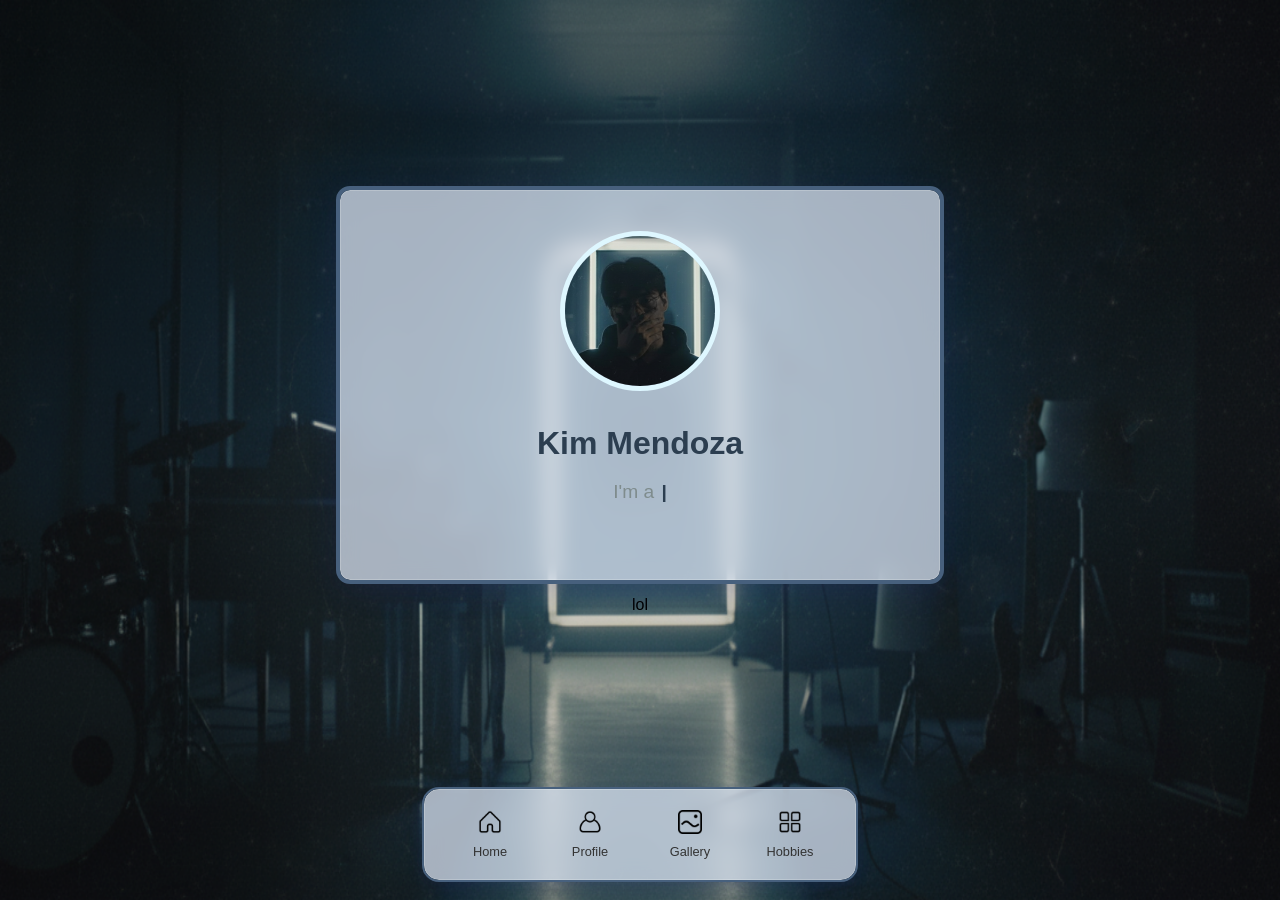
<file: index.html>
<!DOCTYPE html> 
<html>
<head>
    <title>Personal Website</title>
    <link rel="stylesheet" href="styles/style.css">
</head>
<body>
    <div class="container">
        <div class="profile-card">
            <img src="assets/newpfp3.png" alt="Kim Mendoza" class="profile-img">
            <h1>Kim Mendoza</h1>
            <p class="title">I'm a <span class="typewriter-text"></span><span class="cursor">|</span></p>
        </div>
        
        <div class="nav-container">
            <nav class="main-nav">
                <a href="index.html" class="nav-item" title="Home">
                    <img src="assets/home.png" alt="Home">
                    <span>Home</span>
                </a>
                <a href="profile.html" class="nav-item" title="Profile">
                    <img src="assets/account.png" alt="Profile">
                    <span>Profile</span>
                </a>
                <a href="gallery.html" class="nav-item" title="Gallery">
                    <img src="assets/picture.png" alt="Gallery">
                    <span>Gallery</span>
                </a>
                <a href="hobbies.html" class="nav-item" title="Hobbies">
                    <img src="assets/more.png" alt="Hobbies">
                    <span>Hobbies</span>
                </a>
            </nav>
        </div>

        <script> // Typewriter effect
            let words = ["Student", "Future Quant Developer", "Video Editor", "Photo Editor", "Photographer", "Videographer", "3D Modeler"];
            let wordIndex = 0;
            let charIndex = 0;
            let isDeleting = false;
            let typeSpeed = 100; 
            let deleteSpeed = 50; 
            let waitTime = 2000; 
            
            function typeWriter() {
                let currentWord = words[wordIndex];
                let display = document.querySelector('.typewriter-text');
                
                if (isDeleting) {
                    display.textContent = currentWord.substring(0, charIndex - 1);
                    charIndex--;
                    
                    if (charIndex === 0) {
                        isDeleting = false;
                        wordIndex = (wordIndex + 1) % words.length;
                        setTimeout(typeWriter, 500);
                        return;
                    }
                } else {
                    display.textContent = currentWord.substring(0, charIndex + 1);
                    charIndex++;
                    
                    if (charIndex === currentWord.length) {
                        isDeleting = true;
                        setTimeout(typeWriter, waitTime)
                        return;
                    }
                }
                
                setTimeout(typeWriter, isDeleting ? deleteSpeed : typeSpeed);
            }

            window.onload = function() {
                setTimeout(typeWriter, 1000); 
            };
        </script>
        <p>lol</p>

    </div>
</body>
</html>
</file>
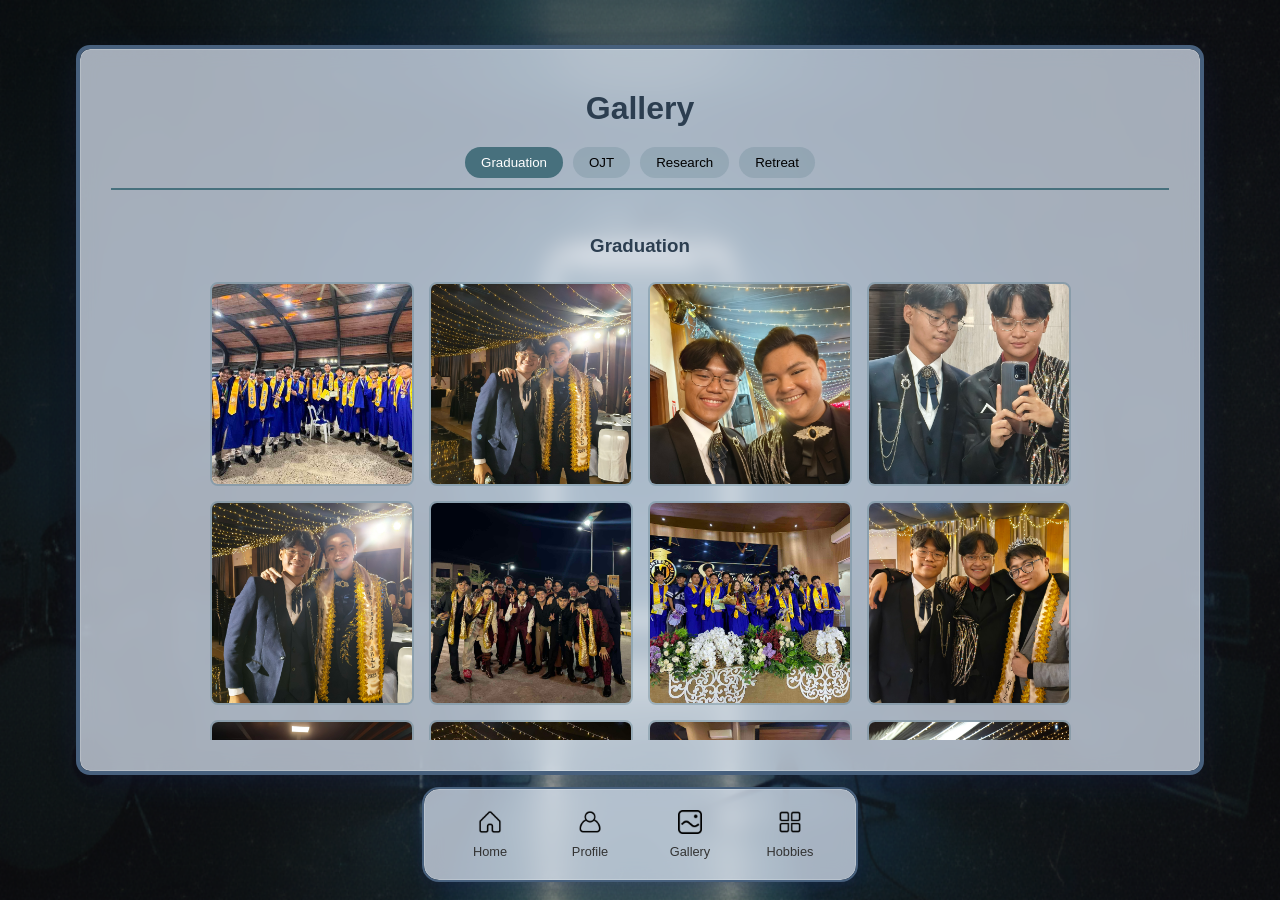
<file: gallery.html>
<!DOCTYPE html>
<html lang="en">
<head>
    <meta charset="utf-8">
    <meta name="viewport" content="width=device-width, initial-scale=1.0">
    <title>Gallery - Kim Mendoza</title>
    <link rel="stylesheet" href="styles/style.css" type="text/css">
</head>
<body>
    <div class="container">
        <div class="gallery-card">
            <h1>Gallery</h1>
            <div class="gallery-container">
                <div class="album-tabs">
                    <button class="album-tab active" onclick="document.querySelectorAll('.album-content').forEach(el => el.classList.remove('active')); document.getElementById('graduation').classList.add('active'); this.classList.add('active'); document.querySelectorAll('.album-tab').forEach(btn => btn.classList.remove('active')); this.classList.add('active');">Graduation</button>
                    <button class="album-tab" onclick="document.querySelectorAll('.album-content').forEach(el => el.classList.remove('active')); document.getElementById('ojt').classList.add('active'); this.classList.add('active'); document.querySelectorAll('.album-tab').forEach(btn => btn.classList.remove('active')); this.classList.add('active');">OJT</button>
                    <button class="album-tab" onclick="document.querySelectorAll('.album-content').forEach(el => el.classList.remove('active')); document.getElementById('research').classList.add('active'); this.classList.add('active'); document.querySelectorAll('.album-tab').forEach(btn => btn.classList.remove('active')); this.classList.add('active');">Research</button>
                    <button class="album-tab" onclick="document.querySelectorAll('.album-content').forEach(el => el.classList.remove('active')); document.getElementById('retreat').classList.add('active'); this.classList.add('active'); document.querySelectorAll('.album-tab').forEach(btn => btn.classList.remove('active')); this.classList.add('active');">Retreat</button>
                </div>
                
                <!-- Graduation Album -->
                <div id="graduation" class="album-content active">
                    <h3 class="album-title">Graduation</h3>
                    <img src="pictures/graduation/7XnyL4aO.jpg" alt="Graduation Photo 1" class="gallery-image">
                    <img src="pictures/graduation/8lk7ccq4.jpg" alt="Graduation Photo 2" class="gallery-image">
                    <img src="pictures/graduation/EpbarLC5.jpg" alt="Graduation Photo 3" class="gallery-image">
                    <img src="pictures/graduation/GtS2yEEz.jpg" alt="Graduation Photo 4" class="gallery-image">
                    <img src="pictures/graduation/MzVhcSW6.jpg" alt="Graduation Photo 5" class="gallery-image">
                    <img src="pictures/graduation/SH3I8zUd.jpg" alt="Graduation Photo 6" class="gallery-image">
                    <img src="pictures/graduation/TkDBaz3b.jpg" alt="Graduation Photo 7" class="gallery-image">
                    <img src="pictures/graduation/Uevsp4QJ.jpg" alt="Graduation Photo 8" class="gallery-image">
                    <img src="pictures/graduation/XZVhEV9Y.jpg" alt="Graduation Photo 9" class="gallery-image">
                    <img src="pictures/graduation/bvFv7jA0.jpg" alt="Graduation Photo 10" class="gallery-image">
                    <img src="pictures/graduation/h1Izwhw9.jpg" alt="Graduation Photo 11" class="gallery-image">
                    <img src="pictures/graduation/hTp8REet.jpg" alt="Graduation Photo 12" class="gallery-image">
                    <!-- <img src="pictures/graduation/mnuMcOSQ.jpg" alt="Graduation Photo 13" class="gallery-image"> -->
                </div>
                
                <!-- OJT Album -->
                <div id="ojt" class="album-content">
                    <h3 class="album-title">OJT</h3>
                    <img src="pictures/ojt/2eNk1-aq.jpg" alt="OJT Photo 1" class="gallery-image">
                    <img src="pictures/ojt/4I31POF0.jpg" alt="OJT Photo 2" class="gallery-image">
                    <img src="pictures/ojt/FE9sPHpW.jpg" alt="OJT Photo 3" class="gallery-image">
                    <img src="pictures/ojt/Ifywz9B_.jpg" alt="OJT Photo 4" class="gallery-image">
                    <img src="pictures/ojt/cEkPxLpD.jpg" alt="OJT Photo 5" class="gallery-image">
                </div>
                
                <!-- Research Album -->
                <div id="research" class="album-content">
                    <h3 class="album-title">Research</h3>
                    <img src="pictures/research/8fbKi123.jpg" alt="Research Photo 1" class="gallery-image">
                    <img src="pictures/research/9_roSyJR.jpg" alt="Research Photo 2" class="gallery-image">
                    <img src="pictures/research/TrTBwyVb.jpg" alt="Research Photo 3" class="gallery-image">
                    <img src="pictures/research/WM7JHiVO.jpg" alt="Research Photo 4" class="gallery-image">
                    <img src="pictures/research/f56eBfSE.jpg" alt="Research Photo 5" class="gallery-image">
                    <img src="pictures/research/jHINcpyj.jpg" alt="Research Photo 6" class="gallery-image">
                    <img src="pictures/research/kMml5tD6.jpg" alt="Research Photo 7" class="gallery-image">
                    <img src="pictures/research/o8VE_IEl.jpg" alt="Research Photo 8" class="gallery-image">
                </div>
                
                <!-- Retreat Album -->
                <div id="retreat" class="album-content">
                    <h3 class="album-title">Retreat</h3>
                    <img src="pictures/retreat/2fD_He9j.jpg" alt="Retreat Photo 1" class="gallery-image">
                    <img src="pictures/retreat/7wlk5MpG.jpg" alt="Retreat Photo 2" class="gallery-image">
                    <img src="pictures/retreat/U6S8t7OC.jpg" alt="Retreat Photo 3" class="gallery-image">
                    <img src="pictures/retreat/Xl8KVwtK.jpg" alt="Retreat Photo 4" class="gallery-image">
                    <img src="pictures/retreat/khYDMszQ.jpg" alt="Retreat Photo 5" class="gallery-image">
                    <img src="pictures/retreat/uQEp9P1S.jpg" alt="Retreat Photo 6" class="gallery-image">
                    <img src="pictures/retreat/C-_D3z9g.jpg" alt="Retreat Photo 7" class="gallery-image">
                    <img src="pictures/retreat/52LDkWCv.jpg" alt="Retreat Photo 8" class="gallery-image">
                </div>
                 
            </div>
        </div>
        
        <div class="nav-container">
            <div class="main-nav">
                <h2 class="visually-hidden">Main navigation</h2>
                <a href="index.html" class="nav-item" title="Home">
                    <img src="assets/home.png" alt="Home">
                    <span>Home</span>
                </a>
                <a href="profile.html" class="nav-item" title="Profile">
                    <img src="assets/account.png" alt="Profile">
                    <span>Profile</span>
                </a>
                <a href="gallery.html" class="nav-item" title="Gallery">
                    <img src="assets/picture.png" alt="Gallery">
                    <span>Gallery</span>
                </a>
                <a href="hobbies.html" class="nav-item" title="Hobbies">
                    <img src="assets/more.png" alt="Hobbies">
                    <span>Hobbies</span>
                </a>
            </div>
        </div>
    </div>
</body>
</html>
</file>
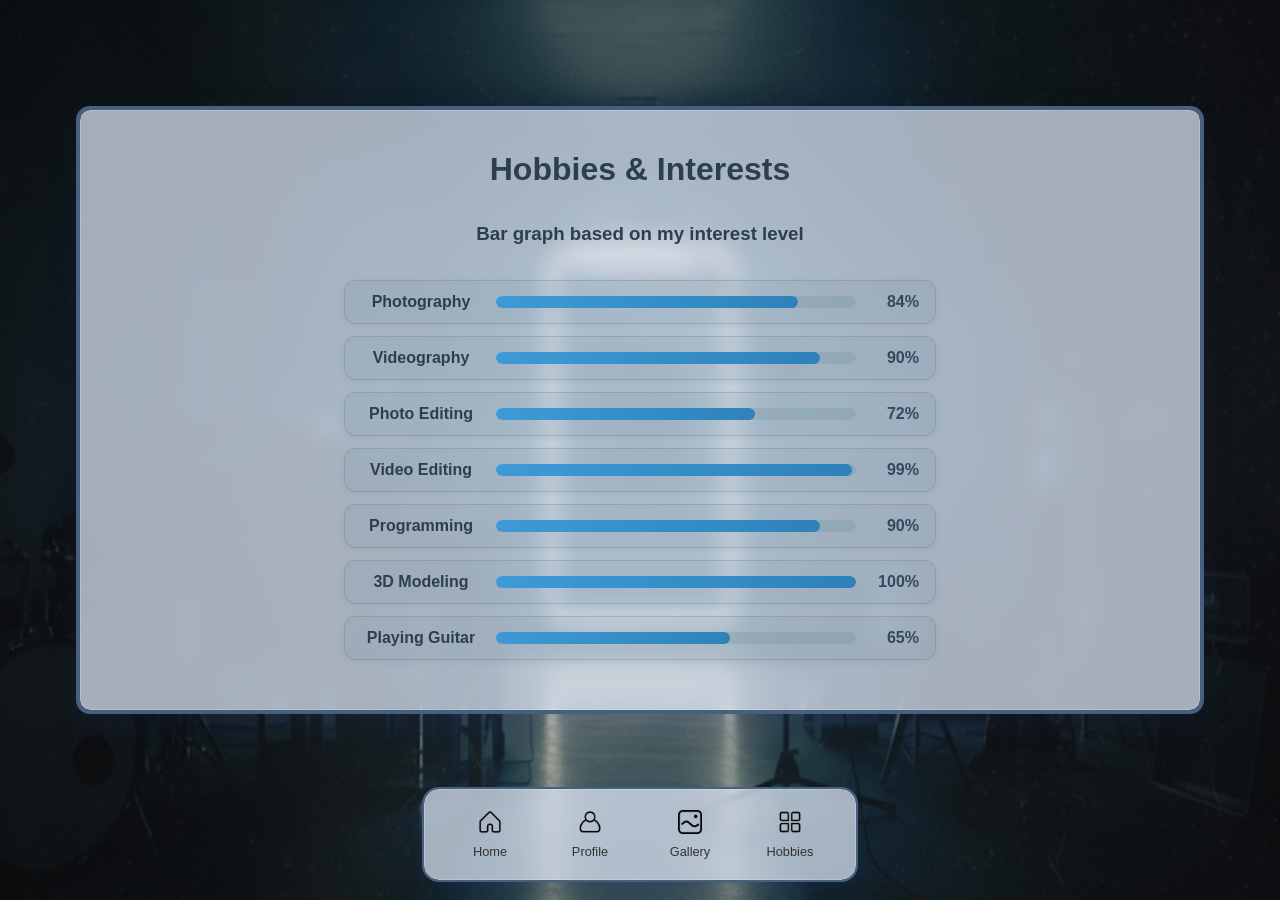
<file: hobbies.html>
<!DOCTYPE html>
<html lang="en">
<head>
    <meta charset="utf-8">
    <meta name="viewport" content="width=device-width, initial-scale=1.0">
    <title>Hobbies &amp; Interests - Kim Mendoza</title>
    <link rel="stylesheet" href="styles/style.css" type="text/css">
</head>
<body>
    <div class="container">
        <div class="gallery-card">
            <h1>Hobbies &amp; Interests</h1>
            <div class="gallery-container">
                <div id="hobbies" class="album-content active">
                    <h3 class="album-title">Bar graph based on my interest level</h3>
                    <div class="hobby-bars">
                        <div class="hobby-bar" style="--love-level: 84%;">
                            <span class="hobby-label">Photography</span>
                            <div class="hobby-meter">
                                <div class="hobby-meter-fill"></div>
                            </div>
                            <span class="hobby-score">84%</span>
                        </div>
                        <div class="hobby-bar" style="--love-level: 90%;">
                            <span class="hobby-label">Videography</span>
                            <div class="hobby-meter">
                                <div class="hobby-meter-fill"></div>
                            </div>
                            <span class="hobby-score">90%</span>
                        </div>
                        <div class="hobby-bar" style="--love-level: 72%;">
                            <span class="hobby-label">Photo Editing</span>
                            <div class="hobby-meter">
                                <div class="hobby-meter-fill"></div>
                            </div>
                            <span class="hobby-score">72%</span>
                        </div>
                        <div class="hobby-bar" style="--love-level: 99%;">
                            <span class="hobby-label">Video Editing</span>
                            <div class="hobby-meter">
                                <div class="hobby-meter-fill"></div>
                            </div>
                            <span class="hobby-score">99%</span>
                        </div>
                        <div class="hobby-bar" style="--love-level: 90%;">
                            <span class="hobby-label">Programming</span>
                            <div class="hobby-meter">
                                <div class="hobby-meter-fill"></div>
                            </div>
                            <span class="hobby-score">90%</span>
                        </div>
                        <div class="hobby-bar" style="--love-level: 100%;">
                            <span class="hobby-label">3D Modeling</span>
                            <div class="hobby-meter">
                                <div class="hobby-meter-fill"></div>
                            </div>
                            <span class="hobby-score">100%</span>
                        </div>
                        <div class="hobby-bar" style="--love-level: 65%;">
                            <span class="hobby-label">Playing Guitar</span>
                            <div class="hobby-meter">
                                <div class="hobby-meter-fill"></div>
                            </div>
                            <span class="hobby-score">65%</span>
                        </div>
                    </div>
                </div>
            </div>
        </div>
        
        <div class="nav-container">
            <div class="main-nav">
                <h2 class="visually-hidden">Main navigation</h2>
                <a href="index.html" class="nav-item" title="Home">
                    <img src="assets/home.png" alt="Home">
                    <span>Home</span>
                </a>
                <a href="profile.html" class="nav-item" title="Profile">
                    <img src="assets/account.png" alt="Profile">
                    <span>Profile</span>
                </a>
                <a href="gallery.html" class="nav-item" title="Gallery">
                    <img src="assets/picture.png" alt="Gallery">
                    <span>Gallery</span>
                </a>
                <a href="hobbies.html" class="nav-item" title="Hobbies">
                    <img src="assets/more.png" alt="Hobbies">
                    <span>Hobbies</span>
                </a>
            </div>
        </div>
    </div>
</body>
</html>
</file>
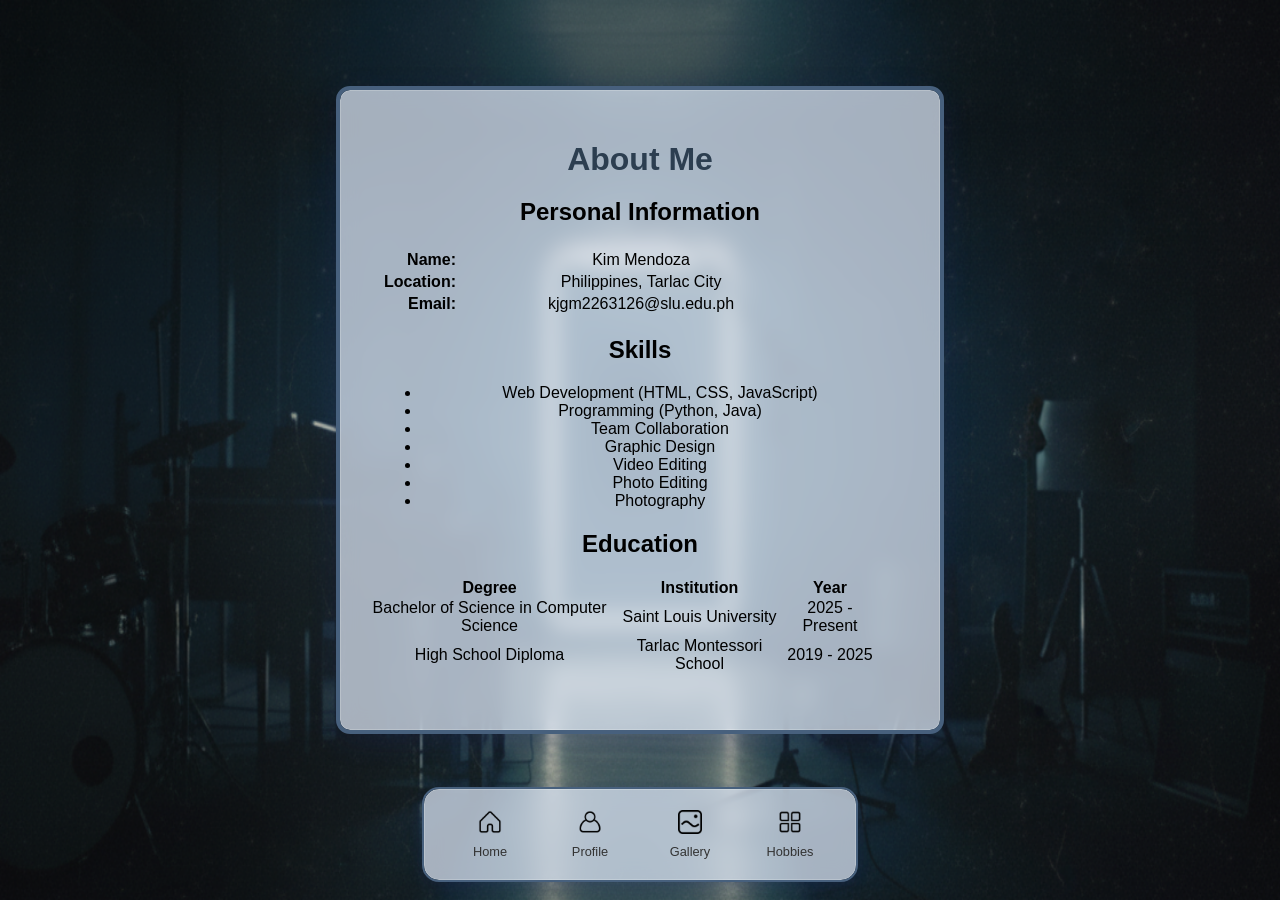
<file: profile.html>
<!DOCTYPE html>
<html lang="en">
<head>
    <meta charset="utf-8">
    <meta name="viewport" content="width=device-width, initial-scale=1.0">
    <title>Personal Profile - Kim Mendoza</title>
    <link rel="stylesheet" href="styles/style.css" type="text/css">
</head>
<body>
    <div class="container">
        <div class="profile-card">
            <h1>About Me</h1>
            <div class="profile-content">
                <div class="profile-section">
                    <h2>Personal Information</h2>
                    <table class="info-table">
                        <caption class="visually-hidden">Key personal information for Kim Mendoza</caption>
                        <tr>
                            <th>Name:</th>
                            <td>Kim Mendoza</td>
                        </tr>
                        <tr>
                            <th>Location:</th>
                            <td>Philippines, Tarlac City</td>
                        </tr>
                        <tr>
                            <th>Email:</th>
                            <td>kjgm2263126@slu.edu.ph</td>
                        </tr>
                    </table>
                </div>

                <div class="profile-section">
                    <h2>Skills</h2>
                    <ul class="skills-list">
                        <li>Web Development (HTML, CSS, JavaScript)</li>
                        <li>Programming (Python, Java)</li>
                        <li>Team Collaboration</li>
                        <li>Graphic Design</li>
                        <li>Video Editing</li>
                        <li>Photo Editing</li>
                        <li>Photography</li>
                    </ul>
                </div>

                <div class="profile-section">
                    <h2>Education</h2>
                    <table class="education-table">
                        <caption class="visually-hidden">Educational background for Kim Mendoza</caption>
                        <thead>
                            <tr>
                                <th>Degree</th>
                                <th>Institution</th>
                                <th>Year</th>
                            </tr>
                        </thead>
                        <tbody>
                            <tr>
                                <td>Bachelor of Science in Computer Science</td>
                                <td>Saint Louis University</td>
                                <td>2025 - Present</td>
                            </tr>
                            <tr>
                                <td>High School Diploma</td>
                                <td>Tarlac Montessori School</td>
                                <td>2019 - 2025</td>
                            </tr>
                        </tbody>
                    </table>
                </div>
                
            </div>
        </div>
        
        <div class="nav-container">
            <div class="main-nav">
                <h2 class="visually-hidden">Main navigation</h2>
                <a href="index.html" class="nav-item" title="Home">
                    <img src="assets/home.png" alt="Home">
                    <span>Home</span>
                </a>
                <a href="profile.html" class="nav-item" title="Profile">
                    <img src="assets/account.png" alt="Profile">
                    <span>Profile</span>
                </a>
                <a href="gallery.html" class="nav-item" title="Gallery">
                    <img src="assets/picture.png" alt="Gallery">
                    <span>Gallery</span>
                </a>
                <a href="hobbies.html" class="nav-item" title="Hobbies">
                    <img src="assets/more.png" alt="Hobbies">
                    <span>Hobbies</span>
                </a>
            </div>
        </div>
    </div>
</body>
</html>
</file>
<file: styles/style.css>
/* Basic Reset */
body {
    margin: 0;
    padding: 0;
    font-family: Arial, sans-serif;
    background-image: url('../assets/backdrop.png');
    background-size: 100% 100%;
    background-position: center;
    background-repeat: no-repeat;
    background-attachment: fixed;
    min-height: 100vh;
    display: flex;
    justify-content: center;
    align-items: center;
}

.visually-hidden {
    position: absolute;
    width: 1px;
    height: 1px;
    padding: 0;
    margin: -1px;
    overflow: hidden;
    clip: rect(0, 0, 0, 0);
    border: 0;
}

/* Main Container */
.container {
    display: flex;
    flex-direction: column;
    align-items: center;
    width: 100%;
    max-width: 1200px;
    padding: 20px;
    padding-bottom: 100px;
    box-sizing: border-box;
    margin: 0 auto;
}

/* Gallery Styles */
.gallery-container {
    width: 100%;
    height: 100%;
    overflow: hidden;
    display: flex;
    flex-direction: column;
}

.album-tabs {
    display: flex;
    justify-content: center;
    flex-wrap: wrap;
    gap: 10px;
    margin-bottom: 20px;
    padding: 10px 0;
    border-bottom: 2px solid #47707d;
}

.album-tab {
    padding: 8px 16px;
    background-color: rgba(71, 112, 125, 0.2);
    border: none;
    border-radius: 20px;
    cursor: pointer;
    transition: all 0.3s ease;
    font-weight: 500;
}

.album-tab:hover, .album-tab:focus {
    background-color: #47707d;
    color: white;
}

.album-tab.active {
    background-color: #47707d;
    color: white;
}

.album-content {
    display: none;
    flex-wrap: wrap;
    gap: 15px;
    padding: 15px 0;
    overflow-y: auto;
    max-height: 500px;
    justify-content: center;
}

.album-content.active {
    display: flex;
}

.gallery-image {
    width: 200px;
    height: 200px;
    object-fit: cover;
    border-radius: 8px;
    transition: transform 0.3s ease;
    border: 2px solid rgba(71, 112, 125, 0.3);
}

.gallery-image:hover {
    transform: scale(1.05);
    box-shadow: 0 4px 8px #47707d;
}

.hobby-card {
    width: 200px;
    height: 200px;
    border-radius: 8px;
    border: 2px solid rgba(71, 112, 125, 0.3);
    background-color: rgba(71, 112, 125, 0.1);
    display: flex;
    align-items: center;
    justify-content: center;
    font-weight: 600;
    color: #2c3e50;
    text-transform: uppercase;
    letter-spacing: 0.5px;
    transition: transform 0.3s ease, box-shadow 0.3s ease;
    padding: 15px;
    text-align: center;
    box-sizing: border-box;
}

.hobby-card:hover {
    transform: scale(1.05);
    box-shadow: 0 4px 8px #47707d;
}

/* Hobby bar chart */
.hobby-bars {
    display: flex;
    flex-direction: column;
    gap: 12px;
    margin-top: 10px;
}

.hobby-bar {
    --love-level: 80%;
    display: grid;
    grid-template-columns: minmax(120px, 1fr) minmax(180px, 3fr) auto;
    align-items: center;
    gap: 15px;
    padding: 12px 16px;
    border-radius: 12px;
    background-color: rgba(71, 112, 125, 0.08);
    border: 1px solid rgba(71, 112, 125, 0.25);
    box-shadow: 0 2px 6px rgba(71, 112, 125, 0.12);
}

.hobby-label {
    font-weight: 600;
    color: #2c3e50;
}

.hobby-meter {
    position: relative;
    width: 100%;
    height: 12px;
    background-color: rgba(71, 112, 125, 0.15);
    border-radius: 999px;
    overflow: hidden;
}

.hobby-meter-fill {
    width: var(--love-level);
    height: 100%;
    background: linear-gradient(90deg, rgba(52, 152, 219, 0.9), rgba(41, 128, 185, 0.95));
    border-radius: inherit;
    transition: width 0.4s ease;
}

.hobby-score {
    font-weight: 600;
    color: #34495e;
    min-width: 48px;
    text-align: right;
}

@media (max-width: 600px) {
    .hobby-bar {
        grid-template-columns: 1fr;
        gap: 10px;
        text-align: left;
    }

    .hobby-score {
        text-align: left;
    }
}

.album-title {
    width: 100%;
    text-align: center;
    margin: 10px 0;
    color: #2c3e50;
}

/* Profile Card */
.profile-card, .gallery-card {
    backdrop-filter: blur(10px);
    -webkit-backdrop-filter: blur(10px);
    padding: 40px;
    border-radius: 10px;
    text-align: center;
    box-shadow: 0 8px 32px 0 rgba(31, 38, 135, 0.2);
    width: 100%;
    max-width: 600px;
    border: 1px solid rgba(255, 255, 255, 0.2);
    background-color: rgba(230, 240, 255, 0.7);
    outline: 4px solid rgb(71, 96, 125);
    box-sizing: border-box;
}

/* Gallery Card - Wider version */
.gallery-card {
    width: calc(100% - 40px);
    max-width: 100%;
    min-height: 600px;
    padding: 30px;
    margin: 0 20px;
}

/* Profile Image */
.profile-img {
    width: 150px;
    height: 150px;
    border-radius: 100%;
    object-fit: cover;
    margin-bottom: 20px;
    border: 5px solid #def7ff;
}

/* Name */
h1 {
    color: #2c3e50;
    margin: 10px 0;
    font-size: 2rem;
}

/* Title */
.title {
    color: #7f8c8d;
    font-size: 1.2rem;
    margin-bottom: 30px;
    min-height: 1.5em;
}

.typewriter-text {
    color: #3498db;
    font-weight: 600;
    position: relative;
}

.cursor {
    color: #2c3e50;
    animation: blink 1s step-end infinite;
    font-weight: bold;
    margin-left: 2px;
}

@keyframes blink {
    from, to { opacity: 1; }
    50% { opacity: 0; }
}

/* Main Navigation */
.nav-container {
    position: fixed;
    bottom: 20px;
    left: 50%;
    transform: translateX(-50%);
    backdrop-filter: blur(10px);
    -webkit-backdrop-filter: blur(10px);
    padding: 10px 20px;
    border-radius: 15px;
    box-shadow: 0 4px 16px 0 rgba(31, 38, 135, 0.2);
    width: auto;
    max-width: 90%;
    border: 1px solid rgba(255, 255, 255, 0.2);
    background-color: rgba(230, 240, 255, 0.7);
    outline: 2px solid rgb(71, 96, 125);
    box-sizing: border-box;
    z-index: 1000;
}

.main-nav {
    display: flex;
    justify-content: space-around;
    gap: 10px;
    flex-wrap: wrap;
}

.nav-item {
    display: flex;
    flex-direction: column;
    align-items: center;
    text-decoration: none;
    color: #333;
    transition: transform 0.2s;
    padding: 10px;
    border-radius: 8px;
    min-width: 70px;
}

.nav-item:hover {
    transform: translateY(-3px);
    background-color: rgba(255, 255, 255, 0.5);
}

.nav-item img {
    width: 24px;
    height: 24px;
    margin-bottom: 5px;
}

.nav-item:hover img {
    transform: scale(1.2);
}

.nav-item span {
    font-size: 0.8rem;
    font-weight: 500;
    margin-top: 5px;
}

.hobbies-list {
    padding-left: 25px;
    margin: 0 0 0 20px;
}

.hobbies-list li {
    padding-left: 5px;
    margin-bottom: 5px;
}


.info-table th {
    text-align: right;
    padding-right: 15px;
    font-weight: 600;
}

.info-table td {
    padding-left: 75px;
}

.education-table {
    width: 100%;
    border-collapse: collapse;
    margin: 15px 0 15px -20px;
}

/* For smaller screens */
@media (max-width: 500px) {
    .profile-card, .gallery-card {
        padding: 20px 15px;
        width: calc(100% - 30px);
        margin: 0 15px;
        min-height: auto;
    }
    
    h1 {
        font-size: 1.8rem;
    }
    
    .title {
        font-size: 1rem;
    }
}
</file>
